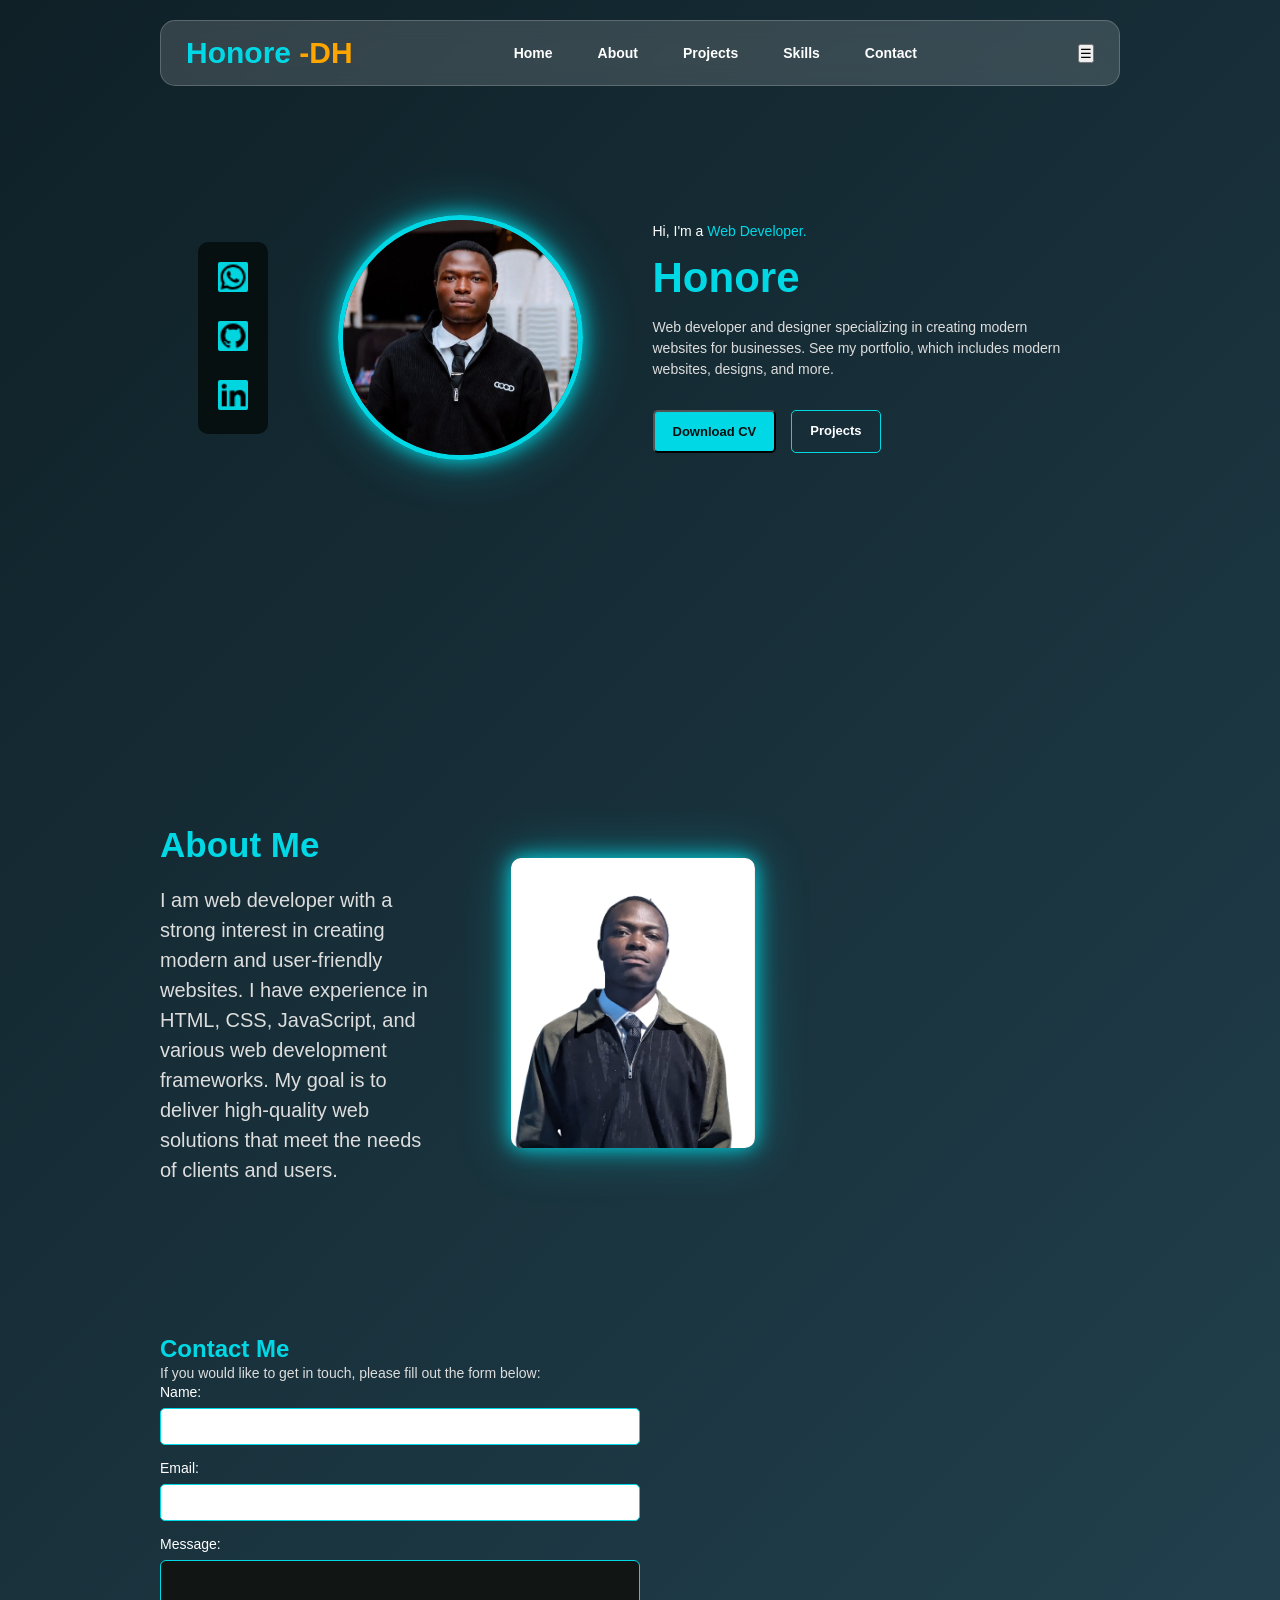
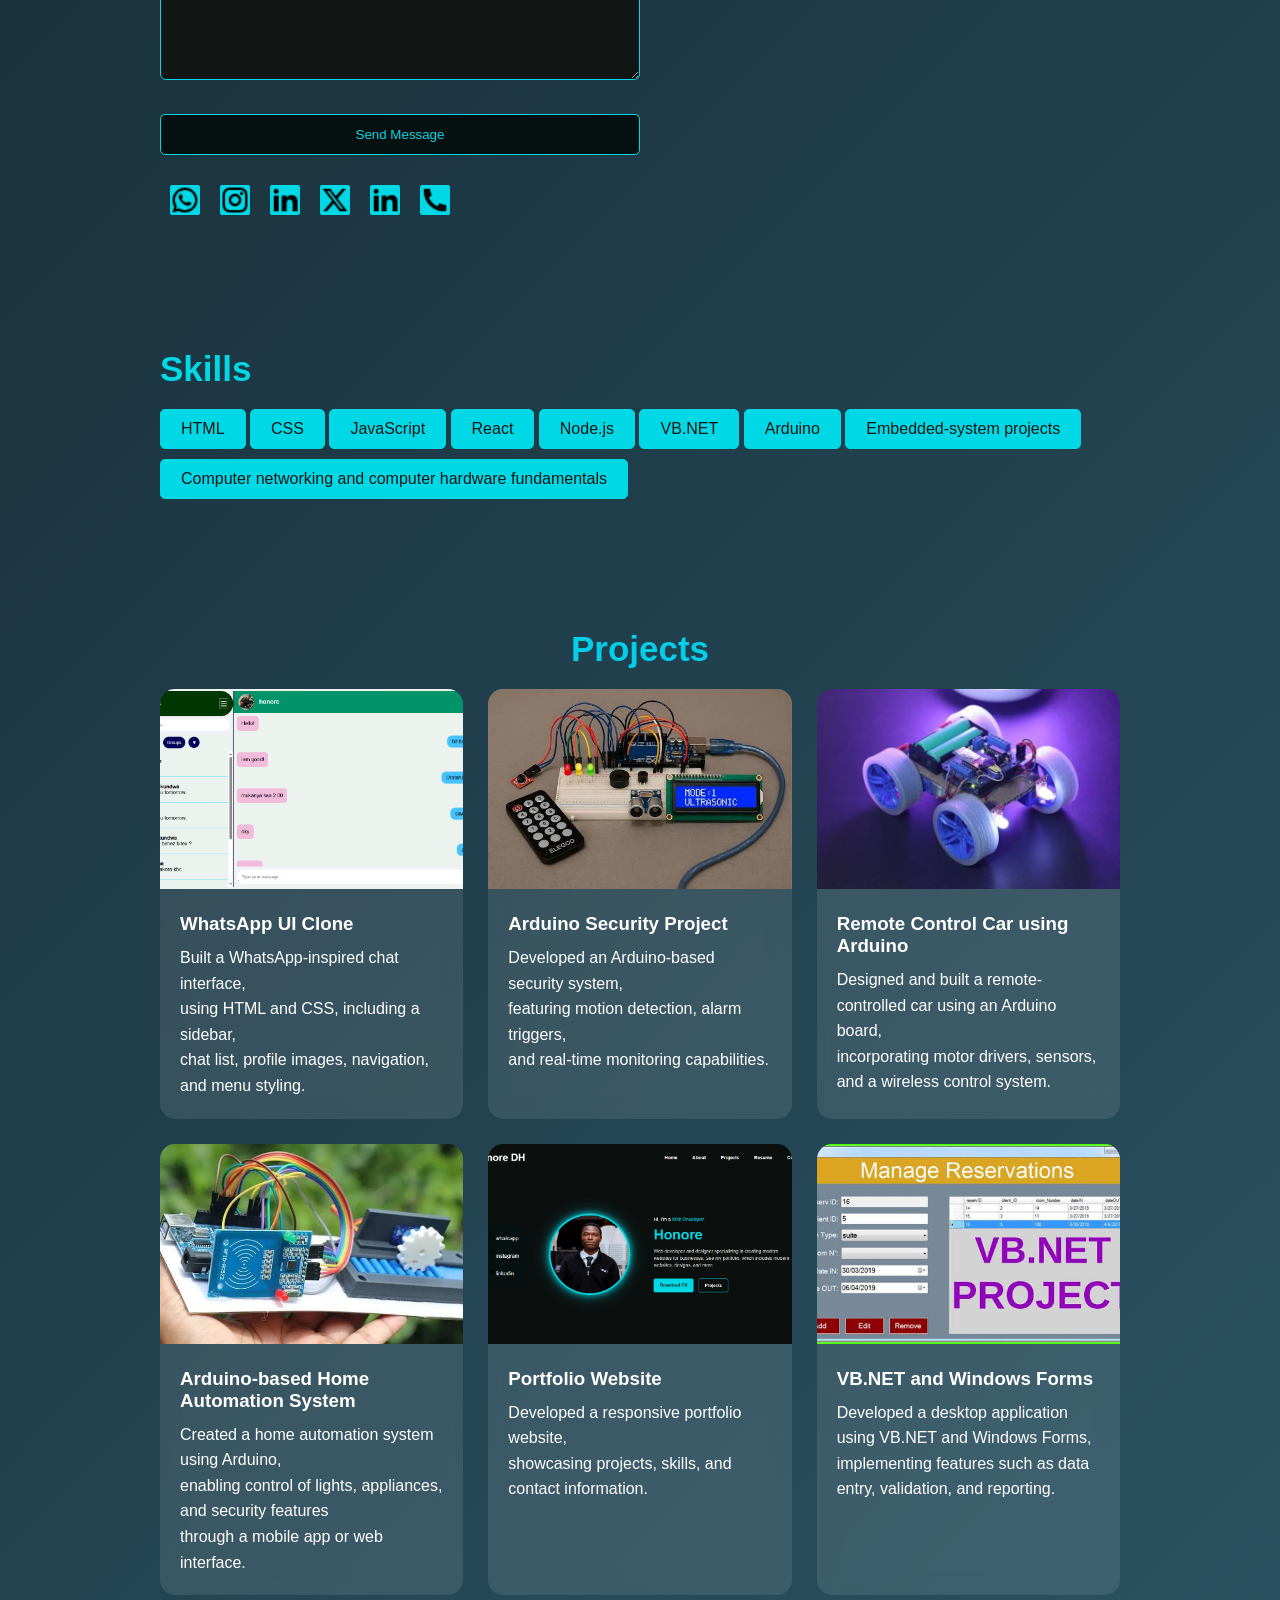
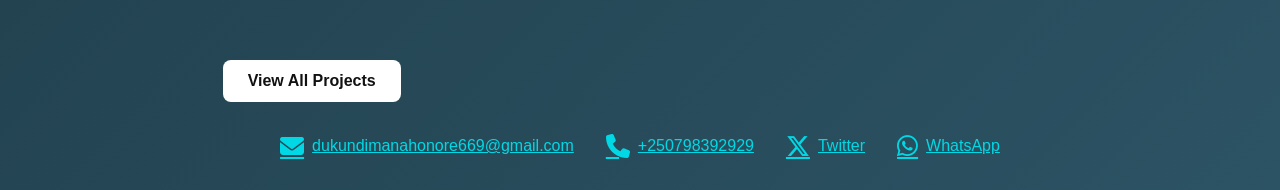
<file: index.html>
<!DOCTYPE html>
<html lang="en">
<head>
    <meta charset="UTF-8">
    <meta name="viewport" content="width=device-width, initial-scale=1.0">

    <title>Honore | Portfolio</title>
   
    <link rel="stylesheet" href="https://cdnjs.cloudflare.com/ajax/libs/font-awesome/6.5.2/css/all.min.css">
    <link rel="stylesheet" href="https://cdnjs.cloudflare.com/ajax/libs/font-awesome/6.5.2/css/all.min.css">
    <link rel="stylesheet" href="css.css">
    <link rel="stylesheet" href="all projects.html">
      <script>
                function changeImage(imageSrc) {
                    document.getElementById('myImage').src = imageSrc;
                  
                }
                function sendMessage(para) {
                    // Get form values
                    var name = document.getElementById('name').value;
                    var email = document.getElementById('email').value;
                    var message = document.getElementById('message').value;
                    document.getElementById('message-sent').innerHTML = "Message sent successfully!";
                    document.getElementById('message-sent').style.display = "block";

                    // Create mailto link
                    var mailtoLink = 'mailto:dukundimanahonore669@gmail.com?subject=Message from ' + name + '&body=' + message + '%0D%0A%0D%0A--%0D%0A' + email;
                    window.location.href = mailtoLink;
                }
             </script> 
</head>

<body>

    <!-- Navigation -->
    <header>
        <nav class="navbar">

            <div class="logo">
               <span>Honore</span> 
               <span>-DH</span> 
            </div>

            <ul class="nav-links">
                <li><a href="#home">Home</a></li>
                <li><a href="#about">About</a></li>
                <li><a href="#projects">Projects</a></li>
                <li><a href="#skills">Skills</a></li>
                <li><a href="#contact">Contact</a></li>
            </ul>
<button class="menu-btn">☰</button>
        </nav>
    </header>


    <!-- Hero Section -->
    <section class="hero" id="home">

        <!-- Social Media -->
        <div class="social-icons">
            <a href="https://wa.me/250798392929"  ><img src="whatsapp-line.png"  alt="whatsapp"></a>
            <a href="https://github.com/dukundimanahonore669-lab"> <img src="github-fill.png" alt="github"></a>
       

</a>
            <a href="https://www.linkedin.com/in/dukundimana-honore-167ab0391/?lipi=urn%3Ali%3Apage%3Ad_flagship3_profile_view_base_contact_details%3Bi0HeD%2Be0QtyrQdheW9jaDQ%3D%3D"><img src="linkedin-fill.png" alt="linkedin"></a>
        </div>
         </div>


        <!-- Profile Image -->
        <div class="profile-container">
            <img src="WhatsApp Image 2026-08-16 at 17.46.46.jpeg" alt="Honore profile">
        </div>


        <!-- Introduction -->
        <div class="hero-content">

            <p class="intro">
                Hi, I'm a <span>Web Developer.</span>
            </p>

            <h1>Honore</h1>

            <p class="description">
                Web developer and designer specializing in creating
                modern websites for businesses. See my portfolio,
                which includes modern websites, designs, and more.
            </p>

            <div class="buttons"   >

                <button onclick="window.open('Honore_CV.docx', '_blank')" class="btn primary">
                    Download CV
                </button>

                <a href="#projects" class="btn secondary">
                    Projects
                </a>
            </div>


        </div>


    </section>
    <section class="about" id="about">
    <div class="about-container" id="about">
        <div class="about-text">
            <h2>About Me</h2>
            <p>
                I am  web developer with a strong interest in creating modern and user-friendly websites. I have experience in HTML, CSS, JavaScript, and various web development frameworks. My goal is to deliver high-quality web solutions that meet the needs of clients and users.
            </p>
</div>
            <div class="about-image">
                <img src="WhatsApp Image 2026-02-16 at 10.32.35 PM.jpeg" alt="About Me">
            </div>
        
    </section>
<section class="contact" id="contact">
    <div class="contact-container">
        <h2>Contact Me</h2>
        <p>If you would like to get in touch, please fill out the form below:</p>
        <form action="mailto:dukundimanahonore669@gmail.com" method="post" enctype="text/plain">
            <label for="name">Name:</label>
            <input type="text" id="name" name="name" required>

            <label for="email">Email:</label>
            <input type="email" id="email" name="email" required>
         

            <label for="message">Message:</label>
            <textarea id="message" name="message" rows="5" required></textarea>
            </div>
               <div class="buttons">
                
                <button type="button" class="third" onclick="sendMessage()">Send Message</button>
                <p id="message-sent" style="color: green; display: none;"></p>
            </div>
        </form>
              <div class="contact-icons">
           <a href="https://wa.me/250798392929" target="_blank" ><img src="whatsapp-line.png"  alt="whatsapp"></a>
            <a href="https://ig.me/m/ho_no_re00" target="_blank" > <img src="instagram-line.png" alt="instagram"></a>
            <a href="https://www.linkedin.com/in/dukundimana-honore-167ab0391/?lipi=urn%3Ali%3Apage%3Ad_flagship3_profile_view_base_contact_details%3Bi0HeD%2Be0QtyrQdheW9jaDQ%3D%3D" target="_blank" ><img src="linkedin-fill.png" alt="linkedin"></a>
            <a href="https://x.com/Dukundiman32022" target="_blank" ><img src="twitter-x-fill.png" alt="linkedin"></a>
            <a href="https://www.linkedin.com/in/dukundimana-honore-167ab0391/?lipi=urn%3Ali%3Apage%3Ad_flagship3_profile_view_base_contact_details%3Bi0HeD%2Be0QtyrQdheW9jaDQ%3D%3D" target="_blank" ><img src="linkedin-fill.png" alt="linkedin"></a>
            <a href="tel:+250798392929" target="_blank"><img src="phone-fill.png" alt="phone"></a>


        </div>
        
      
    </div>

</section>
<section class="skills" id="skills">
    <div class="skills-container">
        <h2>Skills</h2>
        </div>
        <div class="skills-list">
        <ul>
            <li>HTML</li>
            <li>CSS</li>
            <li>JavaScript</li>
            <li>React</li>
            <li>Node.js</li>
            <li>VB.NET</li>
           <li>Arduino</li> 
            <li>Embedded-system projects</li>
            <li>Computer networking and computer hardware fundamentals</li>
        </ul>
    </div>
</section>

<section class="projects" id="projects">
    <div class="projects-container">
        <h2>Projects</h2>
    </div>

        <div class="project-list">
            
        
                
                
                <div class="project-card">
                    <img src="Capture5.png" alt="Project-card"> 

                    <div class="project-info">
                    <h3>WhatsApp UI Clone</h3>
                    <span><p>Built a WhatsApp-inspired chat interface,<br> using HTML and CSS, including a sidebar, <br> chat list, profile images, navigation,<br> and menu styling.</p></span>
                    </div>
                    </div>
                    
                    <div class="project-card">
                    <img src="images.jpg" >

                    <div class="project-info"> 
                    <h3>Arduino Security Project</h3>
                    <span><p>Developed an Arduino-based security system,<br> featuring motion detection, alarm triggers,<br> and real-time monitoring capabilities.</p></span>
                   </div>
                   </div>

                   <div class="project-card">

                    <img src="images (1).jpg" >
                    <div class="project-info"> 

                    <h3>Remote Control Car using Arduino</h3>
                    <span><p>Designed and built a remote-controlled car using an Arduino board,<br> incorporating motor drivers, sensors, and a wireless control system.</p></span>
                    </div>
                   </div>
                    <div class="project-card"> 
                    <img src="images (2).jpg" >
                    <div class="project-info"> 
                    <h3>Arduino-based Home Automation System</h3>
                    <span><p>Created a home automation system using Arduino,<br> enabling control of lights, appliances, and security features<br> through a mobile app or web interface.</p></span>
                    </div>
                   </div>
                    <div class="project-card"> 
                    <img src="Capture.PNG ">
                    <div class="project-info"> 
                    <h3>Portfolio Website</h3>
                    <span><p>Developed a responsive portfolio website,<br> showcasing projects, skills, and contact information.</p></span>
                    </div>
                   </div>
                    <div class="project-card"> 
                    <img src="images (3).jpg" >
                    <div class="project-info"> 
                    <h3>VB.NET and Windows Forms</h3>
                    <span><p>Developed a desktop application using VB.NET and Windows Forms,<br> implementing features such as data entry, validation, and reporting.</p></span>

                 </div>
                </div>   
                  
                
            <div class="view-all">
                <a href="all projects.html"> View All Projects</a>
            </div>
          
            
          
      </div>
      </div>
      
      

<footer class="footer">
    <div class="footer-container">

        <a href="mailto:dukundimanahonore669@gmail.com" class="foot-link">
            <i class="fa-solid fa-envelope"></i>
            <span>dukundimanahonore669@gmail.com</span>
        </a>

        <a href="tel:+250798392929" class="foot-link">
            <i class="fa-solid fa-phone"></i>
            <span>+250798392929</span>
        </a>

        <a href="https://x.com/Dukundiman32022" target="_blank" class="foot-link">
            <i class="fa-brands fa-x-twitter"></i>
            <span>Twitter</span>
            
        </a>
    <a href="https://wa.me/250798392929" class="foot-link">
    <i class="fa-brands fa-whatsapp"></i>
    <span>WhatsApp</span>
</a>

    </div>
</footer>
</section>


    <script>
    const menuBtn = document.querySelector(".menu-btn");
    const navLinks = document.querySelector(".nav-links");

    menuBtn.addEventListener("click", function () {
        navLinks.classList.toggle("show");
    });
</script>

</body>
</html>
</body>
</html>
</file>
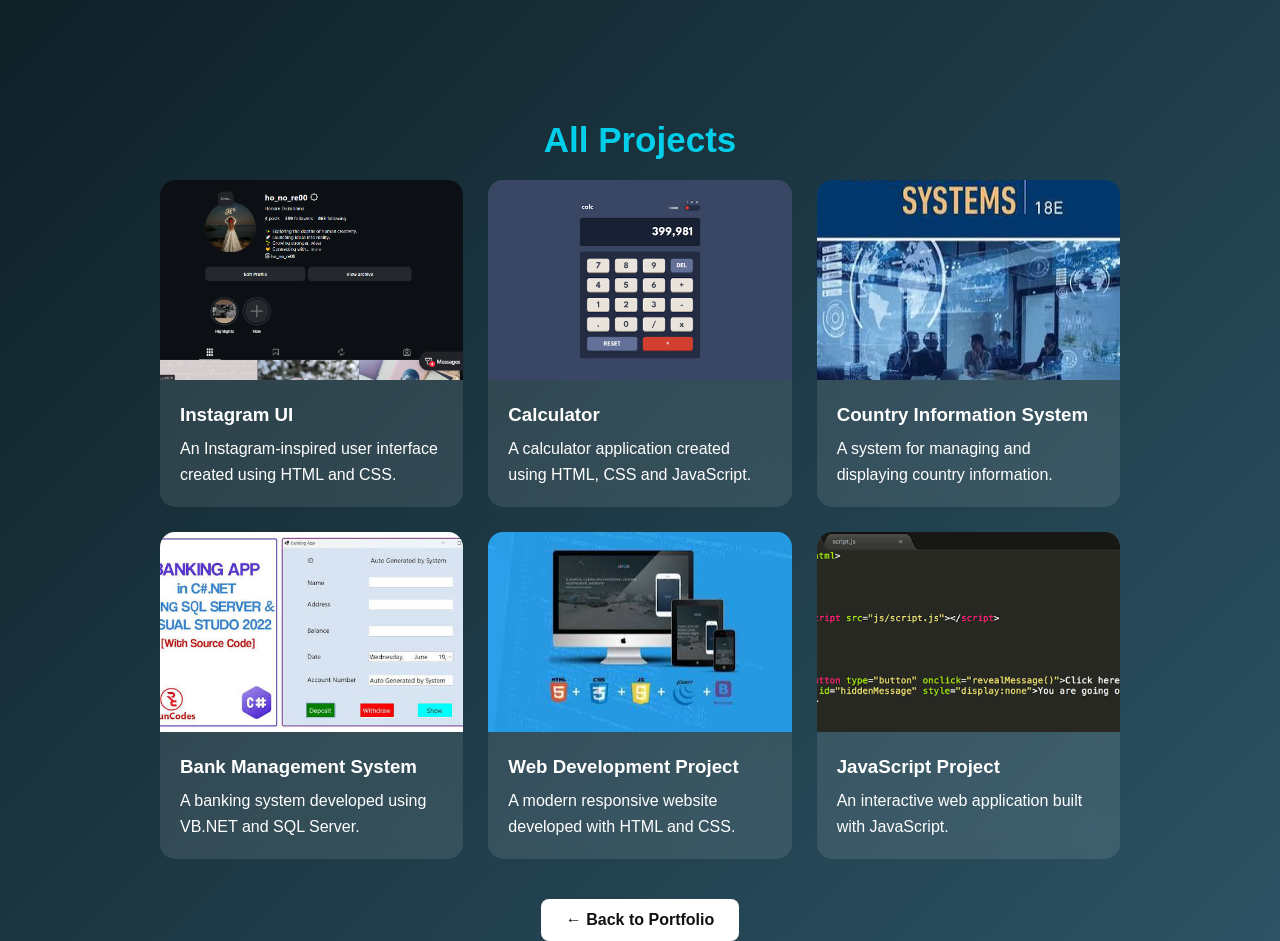
<file: all projects.html>
<!DOCTYPE html>
<html lang="en">

<head>
    <meta charset="UTF-8">
    <meta name="viewport" content="width=device-width, initial-scale=1.0">

    <title>All Projects | Honore</title>

    <link rel="stylesheet" href="css.css">
</head>

<body>

    <section class="projects" id="projects">

        <div class="projects-container">
            <h2>All Projects</h2>
        </div>

        <div class="project-list">

            <!-- Project 1 -->
            <div class="project-card">
                <img src="11.PNG" alt="Instagram UI">

                <div class="project-info">
                    <h3>Instagram UI</h3>
                    <p>
                        An Instagram-inspired user interface
                        created using HTML and CSS.
                    </p>
                </div>
            </div>


            <!-- Project 2 -->
            <div class="project-card">
                <img src="22.png" alt="Calculator">

                <div class="project-info">
                    <h3>Calculator</h3>
                    <p>
                        A calculator application created
                        using HTML, CSS and JavaScript.
                    </p>
                </div>
            </div>


            <!-- Project 3 -->
            <div class="project-card">
                <img src="33.jpg" alt="Country Information">

                <div class="project-info">
                    <h3>Country Information System</h3>
                    <p>
                        A system for managing and displaying
                        country information.
                    </p>
                </div>
            </div>


            <!-- Project 4 -->
            <div class="project-card">
                <img src="44.jpg" alt="Bank System">

                <div class="project-info">
                    <h3>Bank Management System</h3>
                    <p>
                        A banking system developed using
                        VB.NET and SQL Server.
                    </p>
                </div>
            </div>


            <!-- Project 5 -->
            <div class="project-card">
                <img src="55.jpg" alt="Web Project">

                <div class="project-info">
                    <h3>Web Development Project</h3>
                    <p>
                        A modern responsive website
                        developed with HTML and CSS.
                    </p>
                </div>
            </div>


            <!-- Project 6 -->
            <div class="project-card">
                <img src="77.png" alt="JavaScript Project">

                <div class="project-info">
                    <h3>JavaScript Project</h3>
                    <p>
                        An interactive web application
                        built with JavaScript.
                    </p>
                </div>
            </div>

        </div>


        <!-- Back button -->
        <div class="view-all">
            <a href="index.html">← Back to Portfolio</a>
        </div>

    </section>

</body>
</html>
</file>
<file: css.css>
* {
    margin: 0;
    padding: 0;
    box-sizing: border-box;
}

body {
    
    color: white;
    font-family: Arial, Helvetica, sans-serif;
     background: linear-gradient(135deg, #0f2027, #2c5364);

}


/* NAVBAR */

header {
    width: 100%;
}

.navbar {
    width: 75%;
    position: fixed;

    top: 20px;
    left: 50%;
    transform: translateX(-50%);

    display: flex;
    justify-content: space-between;
    align-items: center;

    padding: 15px 25px;

    background: rgba(255, 255, 255, 0.15);
    backdrop-filter: blur(10px);
    -webkit-backdrop-filter: blur(10px);

    border: 1px solid rgba(255, 255, 255, 0.2);
    border-radius: 15px;

    z-index: 1000;
}

.logo {
    font-size: 30px;
    font-weight: 700;
    Font-family:'Poppins', sans-serif;
      
}
.logo span:first-child{
    color: #00d9e5;

}
.logo span:last-child{
    color: orange;
}

.nav-links {
    display: flex;
    gap: 45px;
    list-style: none;
}

.nav-links a {
    color: white;
    text-decoration: none;
    font-size: 14px;
    font-weight: bold;
}

.nav-links a:hover {
    color: #00d9e5;
}


/* HERO */

.hero {
    width: 75%;
    min-height: 75vh;
    margin: auto;

    display: flex;
    align-items: center;
    justify-content: center;

    gap: 70px;
}


/* PROFILE IMAGE */

.profile-container {
    width: 245px;
    height: 245px;

    border-radius: 50%;

    border: 5px solid #00d9e5;

    box-shadow:
        0 0 20px #00d9e5,
        0 0 50px rgba(0, 217, 229, 0.4);

    overflow: hidden;
}

.profile-container img {
    width: 100%;
    height: 100%;

    object-fit: cover;
}
.profile-container img:hover {
    transform: scale(1.05);
    transition: transform 0.3s ease;
}


/* SOCIAL ICONS */

.social-icons {
    display: flex;
    flex-direction: column;
    gap: 25px;
    color: white;
    background: #071011;
    padding: 20px;
    border-radius: 10px;
}

.social-icons a {
    color: white;
    text-decoration: none;
    font-size: 16px;
}
.social-icons img {
    width: 30px;
    height: 30px;
    background: #01d5e0;
    border-radius: 2px;
}
.social-icons img:hover {
    background: #03838a;
    
}

/* HERO CONTENT */

.hero-content {
    max-width: 430px;
}

.intro {
    font-size: 14px;
    margin-bottom: 15px;
}

    
    .intro span {
        color: #00d9e5;
    display: inline-block;
    animation: developerPulse 2s ease-in-out infinite;
}

@keyframes developerPulse {
    0%, 100% {
        transform: scale(1.2);
    }

    50% {
        transform: scale(1.08);
    }
}


.hero-content h1 {
    color: #00d9e5;
    font-size: 42px;
    margin-bottom: 15px;
}

.description {
    color: #ddd;
    font-size: 14px;
    line-height: 1.5;
    animation: descriptionFade 2s ease;
}

@keyframes descriptionFade {

    from {
        opacity: 0;
        transform: translateY(25px);
    }

    to {
        opacity: 1;
        transform: translateY(0);
    }
}


/* BUTTONS */

.buttons {
    display: flex;
    gap: 15px;
    margin-top: 30px;
}

.btn {
    padding: 12px 18px;

    border-radius: 5px;

    text-decoration: none;
    font-weight: bold;
    font-size: 13px;
    overflow: hidden;

    transition: all 0.3s ease;

}
.btn:hover {
    transform: translateY(-5px);
    box-shadow: 0 10px 25px rgba(0, 255, 136, 0.25);
}

.btn::before {
    content: "";

    position: absolute;

    top: 0;
    left: -100%;

    width: 100%;
    height: 100%;

    background: linear-gradient(
        120deg,
        transparent,
        rgba(255,255,255,0.35),
        transparent
    );

    transition: 0.6s;
}

.btn:hover::before {
    left: 100%;
}

.primary {
    background: #00d9e5;
    color: #071011;
    transition: background-color 0.4s;
}


.secondary {
    color: white;
    border: 1px solid #00d9e5;
}
.third {
    background: #071011;
    color: #00d9e5;
    border: 1px solid #00d9e5;
    padding: 12px 18px;
    border-radius: 5px;
}
.third:hover {
    background: #00d9e5;
    color: #071011;
    font-weight: bold;
    
}
.secondary:hover {
    background: #00d9e5;
    color: #071011;
    font-weight: bold;
    
}

.about {
    width: 75%;
    margin: 120px auto 0;
}

.about-container {
    display: flex;
    align-items: center;
    justify-content: center;
    gap: 80px;
    padding: 30px 0;
}

.about-text {
    width: 50%;
  animation: aboutText 1.2s ease-out;
}

@keyframes aboutText {

    from {
        opacity: 0;
        transform: translateX(-70px);
    }

    to {
        opacity: 1;
        transform: translateX(0);
    }
}


.about-text h2 {
    color: #00d9e5;
    font-size: 35px;
    margin-bottom: 20px;
}

.about-text p {
    color: #ddd;
    font-size: 20px;
    line-height: 1.5;
}
.about-image img{
    width: 40%;
    height: 50%;
    border-radius: 10px;
    box-shadow: 0 0 20px #00d9e5, 0 0 50px rgba(0, 217, 229, 0.4);
}
   .about-image img:hover{
    transform: scale(1.05);
    transition: transform 0.3s ease;}
  

.contact{
    width: 75%;
    margin: 120px auto 0;
    color: #00d9e5;
}
.contact p{
    color: #ddd;
    font-size: 14px;
    line-height: 1.5;
}

.form{
   

    

    border-radius: 30px;
    padding: 20px;
    background: linear-gradient(to right, white, darkblue);
    width: 45%;
     background-color: rgb(190, 241, 241);
}
label{display:block;
   
}
input[type="text"], select {
    width: 50%;
    padding: 10px;
    border-radius: 5px;
    border: 1px solid #00d9e5;
    margin-bottom: 15px;
}

input[type="email"], select {
    width: 50%;
    padding: 10px;
    border-radius: 5px;
    border: 1px solid #00d9e5;
    margin-bottom: 15px;
}
.input[type="submit"]{
    background: #00d9e5;
    color: #071011;
    border: none;
    cursor: pointer;
}
.input[type="submit"]:hover{
    background: #071011;
    color: #00d9e5;
}
label {
    display: block;
    color: white;
    font-size: 14px;
    margin-bottom: 8px;
}

textarea {
    width: 50%;
    padding: 12px;
    background: #111615;
    color: white;
    border: 1px solid #00d9e5;
    border-radius: 6px;
    font-size: 14px;
    outline: none;
    resize: vertical;
    min-height: 120px;
}
.contact-icons {
    display: flex;
    gap: 20px;
    margin-top: 20px;
    
    padding: 10px;
    width: 20%;
}
.contact-icons img {
    width: 30px;
    height: 30px;
    background: #00d9e5;
    border-radius: 2px;
}

textarea:focus {
    box-shadow: 0 0 10px rgba(0, 217, 229, 0.4);
}
.skills{
    width: 75%;
    margin: 120px auto 0;
}
.skills-container{
    display: flex;
    flex-wrap: wrap;
    gap: 20px;
}
.skills-container h2{
    color: #00d9e5;
    font-size: 35px;
    margin-bottom: 20px;
    display:flex;
}
.skills-list ul{
    list-style: none;
    padding: 0;
}
.skills-list     li{
    background: #00d9e5;
    color:#111615;
    border: 1px solid #00d9e5;
    padding: 10px 20px;
    margin-bottom: 10px;
    border-radius: 5px;
    column-gap: 0.25rem;
    cursor: default;
    transition: transform 0.4s ;
    display: inline-block;
}
.skills-list li:hover{
    transform: translateY(0.25rem);
}
.projects{
    width: 75%;
    margin: 120px auto 0;
}

.projects-container h2{
     width: 100%;
    text-align: center;
    color: #03cee9;
    font-size: 35px;
    margin-bottom: 20px;
   
}

.project-card {
    background: rgba(255, 255, 255, 0.1);
    border-radius: 15px;
    overflow: hidden;
    backdrop-filter: blur(10px);
}
.project-card:hover{
    box-shadow:
        0 0 5px #00d9e5,
        0 0 20px rgba(0, 217, 229, 0.4);

    overflow: hidden;
}
.project-info {
    padding: 20px ;
}


.project-info h3 {
    margin-bottom: 10px;
}
.project-info p {
    line-height: 1.6;
}
.project-card img {
    width: 100%;
    height: 200px;
    object-fit: cover;
}
.project-list {
    display: grid;
    grid-template-columns: repeat(3, 1fr);
    gap: 25px;
}
.project-card img:hover{
    transform: scale(1.1);
    transition: transform 0.3s ease ;
     box-shadow:
        0 0 5px #00d9e5,
        0 0 20px rgba(0, 217, 229, 0.4);

    overflow: hidden;
}
.view-all{
    text-align: center;
    margin-top: 40px;
    ;
}
.view-all a {
    display: inline-block;
    padding: 12px 25px;
    background: #ffffff;
    color: #111111;
    text-decoration: none;
    border-radius: 8px;
    font-weight: bold;
    transition: 0.3s;
}
.view-all a:hover {
    background: #555;
    color: #00d9e5;
}


.footer-container{
    
    display:flex;
    flex-wrap: wrap;
    justify-content: center;
    gap: 1rem 2rem;
    padding-block: 2rem;
}
.foot-link{
    display: flex;
    align-items: center;
    column-gap: 0.5rem;
    color:#00d9e5;
    transition: transform 0.4s ;

}
.foot-link i{
    font-size: 1.5rem;

}
.foot-link span{

    font-weight: var(--font-medium);
}
.foot-link:hover{
    transform: translateY(0.25rem);
}


@media (max-width: 768px) {

    .hero-content h1 {
        font-size: 48px;
    }

    .hero-content h1 {
        animation:
            honoreMoveMobile 3s ease-in-out infinite,
            gradientMove 4s linear infinite;
    }

    @keyframes honoreMoveMobile {

        0%, 100% {
            transform: translateX(0);
        }

        50% {
            transform: translateX(10px);
        }

 
    }
.project-list {
        grid-template-columns: 1fr;
    }


  

    
     

    .navbar {
        width: 90%;
        padding: 12px 15px;
        padding-bottom: 0;
    }

     
    }

@media (max-width: 768px) {

    .nav-links {
        display: none;
        flex-direction: column;
        position: absolute;
        top: 60px;
        right: 0;
        width: 200px;
        padding: 20px;
        background: rgba(0, 0, 0, 0.9);
        border-radius: 10px;
    }

    .nav-links.show {
        display: flex;
    }

    .menu-btn {
        display: block;
        background: none;
        border: none;
        color: white;
        font-size: 28px;
        cursor: pointer;
    }

    .hero{
        flex-direction: column;
        text-align: center;
        padding-top: 30px;
    }
    .hero-text {
        width: 100%;
    }

    .hero-image {
        width: 100%;
    }
    .about-container{
        flex-direction: column;
        text-align: center;
        gap: 25px;
    }
    .about-text h2 {
    width: 100%;
    font-size: small;
}
.about-image {
        width: 100%;
    }
.about-image img{
    width: 200px;
        height: 200px;
        object-fit: cover;
        border-radius: 15%;
}
.social-icons{
    padding-top: 50pt;
    flex-direction:row-reverse;

}
}
@media (max-width: 480px) {
    .hero-content h1 {
        font-size: 36px;
    }

    .hero-content p {
        font-size: 14px;
    }

    .buttons {
        flex-direction: column;
        gap: 10px;
    }
}
@media(max-width:768px) {
   textarea{
    width: 100%;
    padding: 12px;
    background: #111615;
    color: white;
    border: 1px solid #00d9e5;
    border-radius: 6px;
    font-size: 14px;
    outline: none;
    resize: vertical;
    min-height: 120px;

   } 
}
@media (max-width: 768px) {
    .form{
        width: 100%;
    }
}
@media (max-width: 768px) {
input[type="text"], select {
    width: 100%;
    padding: 10px;
    border-radius: 5px;
    border: 1px solid #00d9e5;
    margin-bottom: 15px;
}

input[type="email"], select {
    width: 100%;
    padding: 10px;
    border-radius: 5px;
    border: 1px solid #00d9e5;
    margin-bottom: 15px;
}
}

.third {
    background: #071011;
    color: #00d9e5;
    border: 1px solid #00d9e5;
    padding: 12px 18px;
    border-radius: 5px;
    width: 50%;
}
</file>
